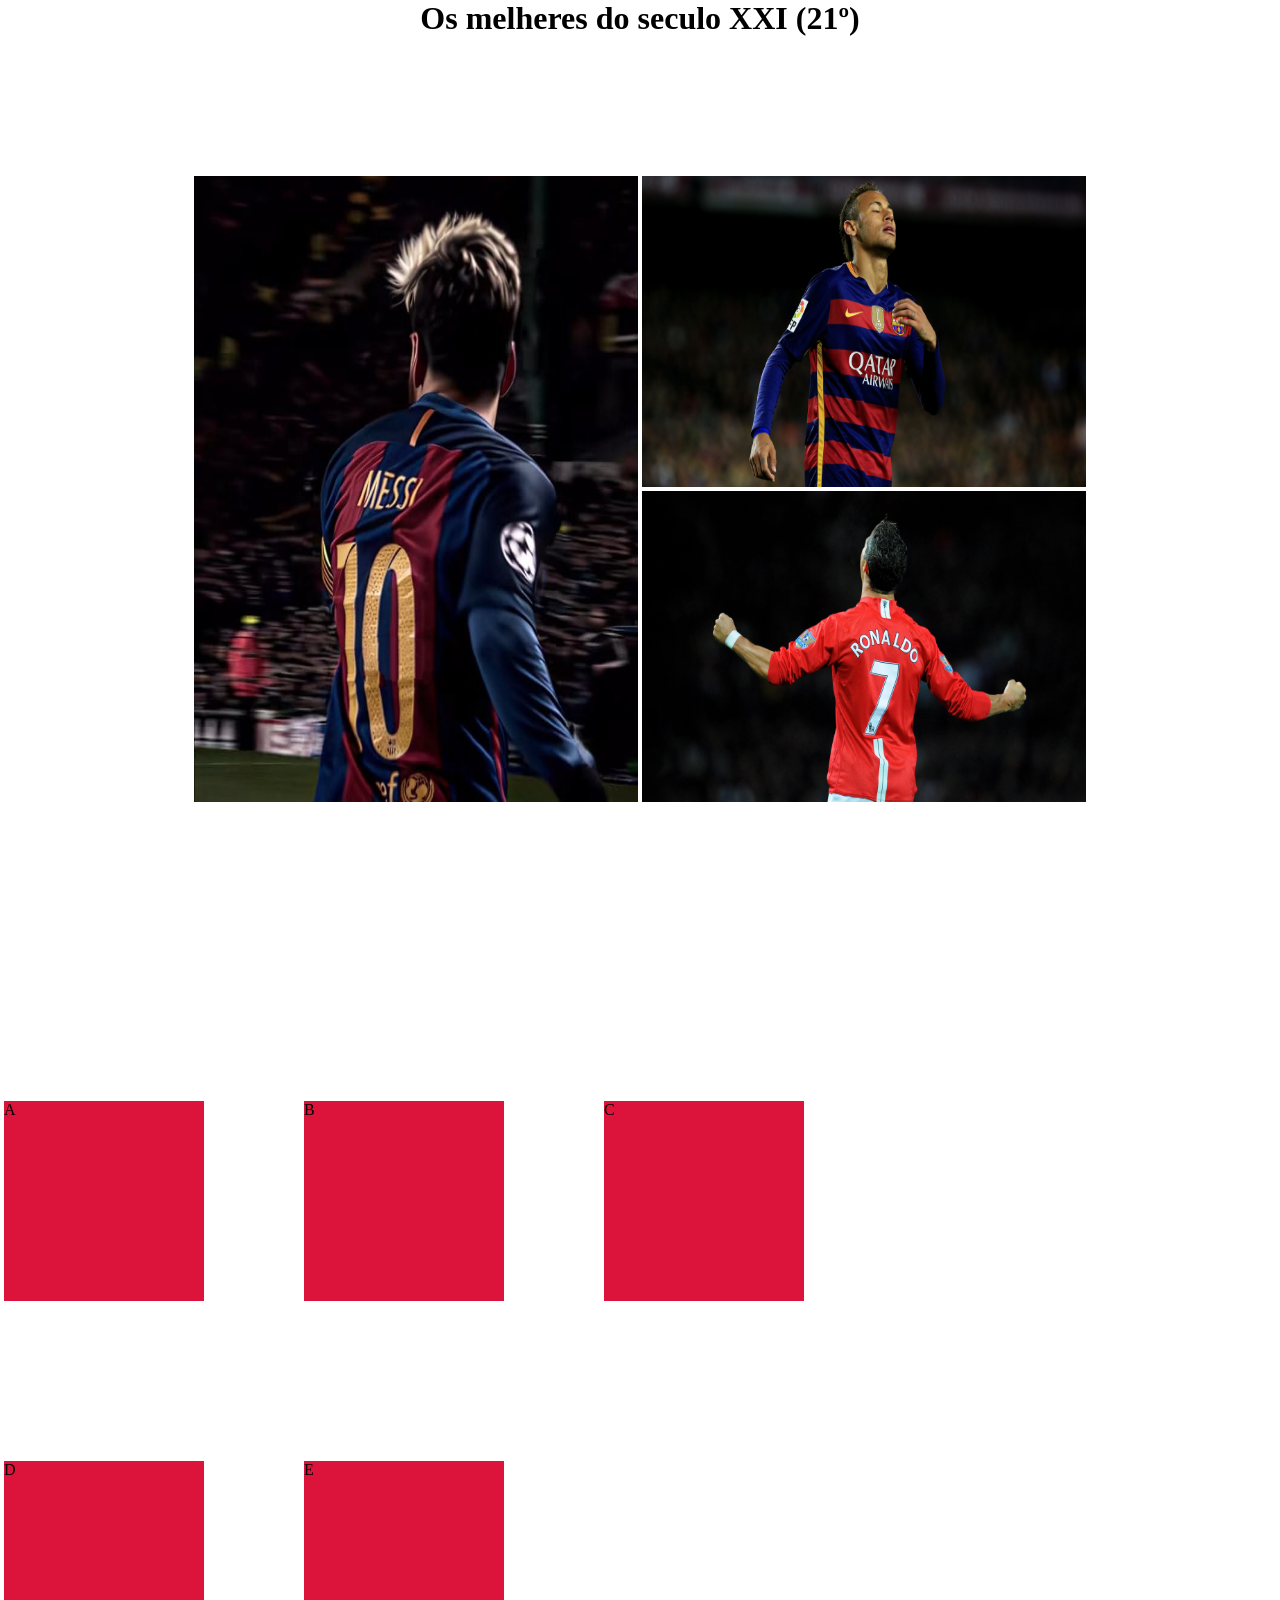
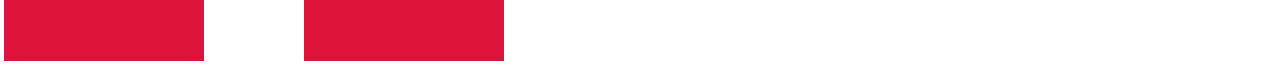
<file: index.html>
<!DOCTYPE html>
<html lang="pt-br">
<head>
    <meta charset="UTF-8">
    <meta name="viewport" content="width=device-width, initial-scale=1.0">
    <link rel="stylesheet" href="style.css">
    <title>Aprendedo grid</title>

</head>

<body>

    <h1 class="titulo">Os melheres do seculo XXI (21º)</h1>



    <div class="container">
        <div class="item1"><img class="foto-messi" src="imagem/messii.jpg" alt=""></div>
        <div class="item2"><img class="foto-neymar"src="imagem/neymar-jr-fc-5120x2880-17417.jpg" alt=""></div>
        <div class="item3"><img class="foto-cristiano" src="imagem/cristiano-ronaldo-5120x2880-17371.jpg" alt=""></div>
    </div>    

    <div class="area">
        <div class="item">A</div>
        <div class="item">B</div>
        <div class="item">C</div>
        <div class="item">D</div>
        <div class="item">E</div>

    </div>
    











</body>
</html>
</file>
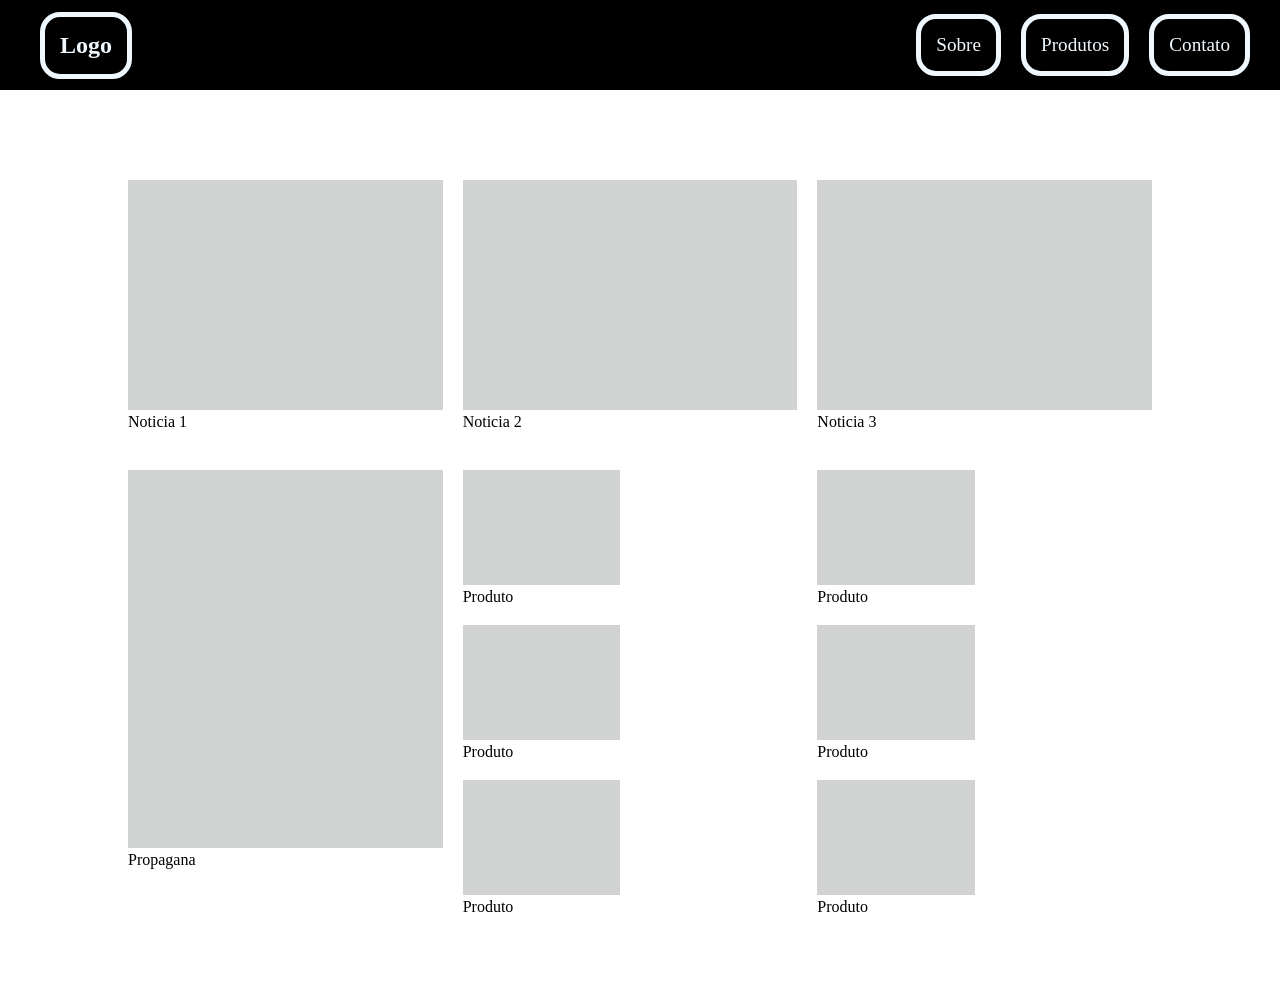
<file: atividade.html>
<!DOCTYPE html>
<html lang="pt-br">

<head>
    <meta charset="UTF-8">
    <meta name="viewport" content="width=device-width, initial-scale=1.0">
    <link rel="stylesheet" href="atividade.css">
    <title>Atividade</title>
</head>

<body>


    <header>

        <nav class="area-nevegacao">

            <h1 class="logo">Logo</h1>
            <ul class="lista">
                <li class="icones">Sobre</li>
                <li class="icones">Produtos</li>
                <li class="icones">Contato</li>


            </ul>

        </nav>

    </header>







    <div class="container">
        <div class="item1">
            <div class="imagem"></div>
            <div class="texto">Noticia 1</div>
        </div>

        <div class="item2">


            <div class="imagem"></div>
            <div class="texto">Noticia 2</div>

        </div>




        <div class="item3">

            <div class="imagem"></div>
            <div class="texto">Noticia 3</div>

        </div>

        <div class="item4">
            <div class="imagem"></div>
            <div class="texto">Propagana</div>
        </div>


        <div class="item5">

            <div class="imagem"></div>
            <div class="texto">Produto</div>

        </div>


        <div class="item6">

            <div class="imagem"></div>
            <div class="texto">Produto</div>

        </div>


        <div class="item7">

            <div class="imagem"></div>
            <div class="texto">Produto</div>

        </div>


        <div class="item8">

            <div class="imagem"></div>
            <div class="texto">Produto</div>

        </div>


        <div class="item9">
            <div class="imagem"></div>
            <div class="texto">Produto</div>

        </div>


        <div class="item10">
            <div class="imagem"></div>
            <div class="texto">Produto</div>

        </div>
    </div>




</body>

</html>
</file>
<file: style.css>
* {
    margin: 0;
    padding: 0;
}

div {
    border: 2px solid rgb(255, 255, 255);

}

.container {
    margin: 15vh auto;
    height: 70vh;
    width: 70vw;
    display: grid;
    grid-template-rows: 1fr 1fr 1fr 1fr;
    grid-template-columns: 1fr 1fr 1fr 1fr;

}

.item1 {
    background-color: blue;
    grid-row: 1/5;
    grid-column: 1/3;
}

.item2 {
    background-color: aquamarine;
    grid-row: 1/3;
    grid-column: 3/5;
}

.item3 {
    background-color: blueviolet;
    grid-row: 3/5;
    grid-column: 3/5;
}


.foto-messi {
    width: 100%;
    height: 100%;
}

.foto-neymar{
 width: 100%; 
 height: 100%;
}

.foto-cristiano{
    width: 100%;
    height: 100%;
}

.titulo{
    text-align: center;
    
}


.area{
    height: 80vh;
    width: 100vh;
    display: grid;
    grid-template-columns: 1fr 1fr 1fr;
    grid-template-rows: 1fr 1fr ;
    justify-content: space-between;
    align-content: space-around;
    align-items: end;
    justify-items: stretch;
}

.item{
    background-color: crimson;
    width: 200px;
    height: 200px;
}
</file>
<file: atividade.css>
* {
    margin: 0;
    padding: 0;
}

.area-nevegacao {
    display: flex;
    background-color: black;
    color: aliceblue;
    width: 100vw;
    height: 10vh;
    align-items: center;
    justify-content: space-between;
    font-family: Cambria, Cochin, Georgia, Times, 'Times New Roman', serif;

}

.logo {
    margin-left: 40px;
    border: 5px solid aliceblue;
    padding: 15px;
    border-radius: 20px;
}

.lista {
    display: flex;
    gap: 20px;
    margin-right: 30px;
    font-size: 1.2rem;
    list-style: none;
}

.icones {
    border: 5px solid aliceblue;
    padding: 15px;
    border-radius: 20px;
}

.item {
    background-color: aqua;
}


.container>div {
    background-color: rgb(255, 255, 255);
}

.container {
    width: 80vw;
    margin: 10vh auto;
    display: grid;
    grid-template-columns: 2fr repeat(4, 1fr);
    grid-template-rows: 30vh repeat(3, 15vh);
    gap: 20px;
}

.item1 {
    grid-row: 1/2;
    grid-column: 1/2;
}

.item2 {
    grid-row: 1/2;
    grid-column: 2/4;
}

.item3 {
    grid-row: 1/2;
    grid-column: 4/6;
}

.item4 {
    grid-row: 2/-1;
    grid-column: 1/2;
}

.item5 {
grid-row: 2/3;
grid-column: 2/3;
}

.item6{
grid-column: 2/3;
grid-row: 3/4;
}

.item7{
    grid-row: 4/5;
    grid-column: 2/3;
}

.item8{
    grid-row: 2/3;
    grid-column: 4/5;
}

.item9{
    grid-row: 3/4;
    grid-column: 4/5;
}

.item10{
    grid-row: 4/5;
    grid-column: 4/5; 
}


.texto{
    margin-top: 3px;
}

.imagem{
    
    background-color:rgb(209, 210, 210);
    width: 100%;
    height: 85%;

}

.produto{
    height: 100%;
    width:45%;   
    background-color:rgb(209, 210, 210);
}
</file>
